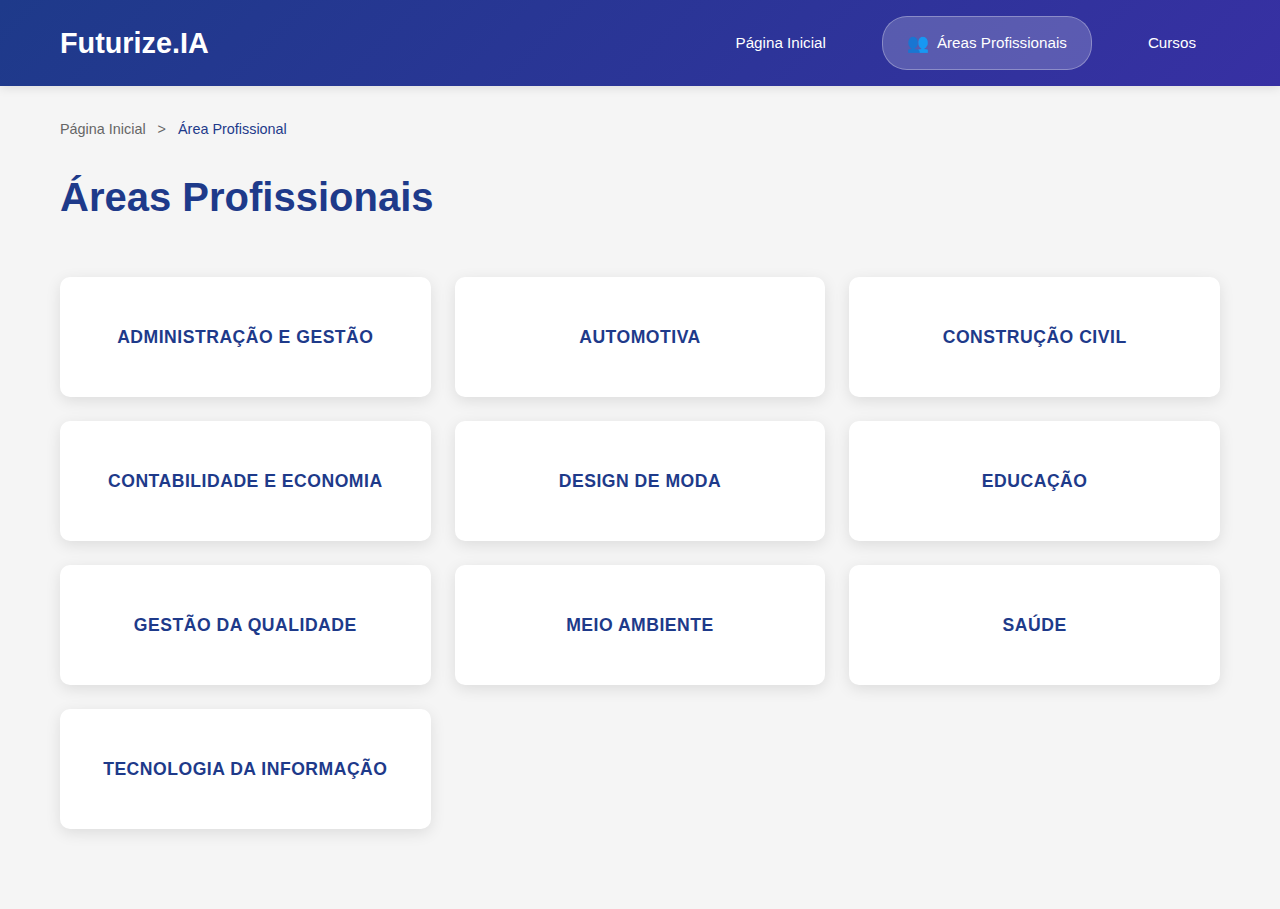
<file: index.html>
<!DOCTYPE html>
<html lang="pt-BR">
<head>
    <meta charset="UTF-8">
    <meta name="viewport" content="width=device-width, initial-scale=1.0">
    <title>Futurize.IA - Profissões do Futuro</title>
    <link rel="stylesheet" href="style.css">
</head>
<body>
    <!-- Header -->
    <header class="header">
        <div class="container">
            <div class="nav-wrapper">
                <div class="logo">
                    <h1>Futurize.IA</h1>
                </div>
                <nav class="nav">
                    <ul class="nav-list">
                        <li><a href="#home" class="nav-link">Página Inicial</a></li>
                        <li><a href="#areas" class="nav-link active">
                            <span class="nav-icon">👥</span>
                            Áreas Profissionais
                        </a></li>
                        <li><a href="#cursos" class="nav-link">Cursos</a></li>
                    </ul>
                </nav>
            </div>
        </div>
    </header>

    <!-- Main Content -->
    <main class="main">
        <div class="container">
            <!-- Breadcrumb -->
            <div class="breadcrumb">
                <span class="breadcrumb-item">Página Inicial</span>
                <span class="breadcrumb-separator">></span>
                <span class="breadcrumb-item active">Área Profissional</span>
            </div>

            <!-- Page Title -->
            <section class="page-title">
                <h1>Áreas Profissionais</h1>
            </section>

            <!-- Professional Areas Grid -->
            <section class="areas-grid">
                <div class="area-card">
                    <div class="area-card-content">
                        <h3>ADMINISTRAÇÃO E GESTÃO</h3>
                    </div>
                </div>

                <div class="area-card">
                    <div class="area-card-content">
                        <h3>AUTOMOTIVA</h3>
                    </div>
                </div>

                <div class="area-card">
                    <div class="area-card-content">
                        <h3>CONSTRUÇÃO CIVIL</h3>
                    </div>
                </div>

                <div class="area-card">
                    <div class="area-card-content">
                        <h3>CONTABILIDADE E ECONOMIA</h3>
                    </div>
                </div>

                <div class="area-card">
                    <div class="area-card-content">
                        <h3>DESIGN DE MODA</h3>
                    </div>
                </div>

                <div class="area-card">
                    <div class="area-card-content">
                        <h3>EDUCAÇÃO</h3>
                    </div>
                </div>

                <div class="area-card">
                    <div class="area-card-content">
                        <h3>GESTÃO DA QUALIDADE</h3>
                    </div>
                </div>

                <div class="area-card">
                    <div class="area-card-content">
                        <h3>MEIO AMBIENTE</h3>
                    </div>
                </div>

                <div class="area-card">
                    <div class="area-card-content">
                        <h3>SAÚDE</h3>
                    </div>
                </div>

                <div class="area-card">
                    <div class="area-card-content">
                        <h3>TECNOLOGIA DA INFORMAÇÃO</h3>
                    </div>
                </div>
            </section>
        </div>
    </main>

    <script src="script.js"></script>
</body>
</html>
</file>
<file: style.css>
/* Reset e configurações básicas */
* {
    margin: 0;
    padding: 0;
    box-sizing: border-box;
}

body {
    font-family: 'Arial', sans-serif;
    line-height: 1.6;
    color: #333;
    background-color: #f5f5f5;
}

.container {
    max-width: 1200px;
    margin: 0 auto;
    padding: 0 20px;
}

/* Header */
.header {
    background: linear-gradient(135deg, #1e3a8a 0%, #3730a3 100%);
    color: white;
    padding: 1rem 0;
    box-shadow: 0 2px 10px rgba(0, 0, 0, 0.1);
}

.nav-wrapper {
    display: flex;
    justify-content: space-between;
    align-items: center;
}

.logo h1 {
    font-size: 1.8rem;
    font-weight: bold;
    color: white;
}

.nav-list {
    display: flex;
    list-style: none;
    gap: 2rem;
    align-items: center;
}

.nav-link {
    color: white;
    text-decoration: none;
    font-weight: 500;
    padding: 0.75rem 1.5rem;
    border-radius: 25px;
    transition: all 0.3s ease;
    display: flex;
    align-items: center;
    gap: 0.5rem;
    font-size: 0.95rem;
}

.nav-link:hover {
    background-color: rgba(255, 255, 255, 0.1);
    transform: translateY(-2px);
}

.nav-link.active {
    background-color: rgba(255, 255, 255, 0.2);
    border: 1px solid rgba(255, 255, 255, 0.3);
}

.nav-icon {
    font-size: 1.1rem;
}

/* Main Content */
.main {
    padding: 2rem 0;
}

/* Breadcrumb */
.breadcrumb {
    margin-bottom: 1.5rem;
    font-size: 0.9rem;
    color: #666;
}

.breadcrumb-item {
    color: #666;
}

.breadcrumb-item.active {
    color: #1e3a8a;
    font-weight: 500;
}

.breadcrumb-separator {
    margin: 0 0.5rem;
}

/* Page Title */
.page-title {
    margin-bottom: 3rem;
}

.page-title h1 {
    font-size: 2.5rem;
    font-weight: bold;
    color: #1e3a8a;
    margin-bottom: 1rem;
}

/* Areas Grid */
.areas-grid {
    display: grid;
    grid-template-columns: repeat(auto-fit, minmax(280px, 1fr));
    gap: 1.5rem;
    margin-bottom: 3rem;
}

.area-card {
    background: white;
    border-radius: 10px;
    padding: 2rem;
    box-shadow: 0 4px 15px rgba(0, 0, 0, 0.1);
    transition: all 0.3s ease;
    cursor: pointer;
    border: 2px solid transparent;
    min-height: 120px;
    display: flex;
    align-items: center;
    justify-content: center;
}

.area-card:hover {
    transform: translateY(-5px);
    box-shadow: 0 8px 25px rgba(0, 0, 0, 0.15);
    border-color: #1e3a8a;
}

.area-card-content {
    text-align: center;
}

.area-card h3 {
    font-size: 1.1rem;
    font-weight: bold;
    color: #1e3a8a;
    text-transform: uppercase;
    letter-spacing: 0.5px;
    line-height: 1.4;
}

/* Responsive Design */
@media (max-width: 768px) {
    .nav-wrapper {
        flex-direction: column;
        gap: 1rem;
    }

    .nav-list {
        gap: 1rem;
    }

    .page-title h1 {
        font-size: 2rem;
    }

    .areas-grid {
        grid-template-columns: 1fr;
        gap: 1rem;
    }

    .area-card {
        padding: 1.5rem;
        min-height: 100px;
    }

    .area-card h3 {
        font-size: 1rem;
    }
}

@media (max-width: 480px) {
    .container {
        padding: 0 15px;
    }

    .page-title h1 {
        font-size: 1.8rem;
    }

    .area-card {
        padding: 1.2rem;
        min-height: 80px;
    }

    .area-card h3 {
        font-size: 0.9rem;
    }
}

/* Animações */
@keyframes fadeInUp {
    from {
        opacity: 0;
        transform: translateY(30px);
    }
    to {
        opacity: 1;
        transform: translateY(0);
    }
}

.area-card {
    animation: fadeInUp 0.6s ease forwards;
}

.area-card:nth-child(1) { animation-delay: 0.1s; }
.area-card:nth-child(2) { animation-delay: 0.2s; }
.area-card:nth-child(3) { animation-delay: 0.3s; }
.area-card:nth-child(4) { animation-delay: 0.4s; }
.area-card:nth-child(5) { animation-delay: 0.5s; }
.area-card:nth-child(6) { animation-delay: 0.6s; }
.area-card:nth-child(7) { animation-delay: 0.7s; }
.area-card:nth-child(8) { animation-delay: 0.8s; }
.area-card:nth-child(9) { animation-delay: 0.9s; }
.area-card:nth-child(10) { animation-delay: 1.0s; }
</file>
